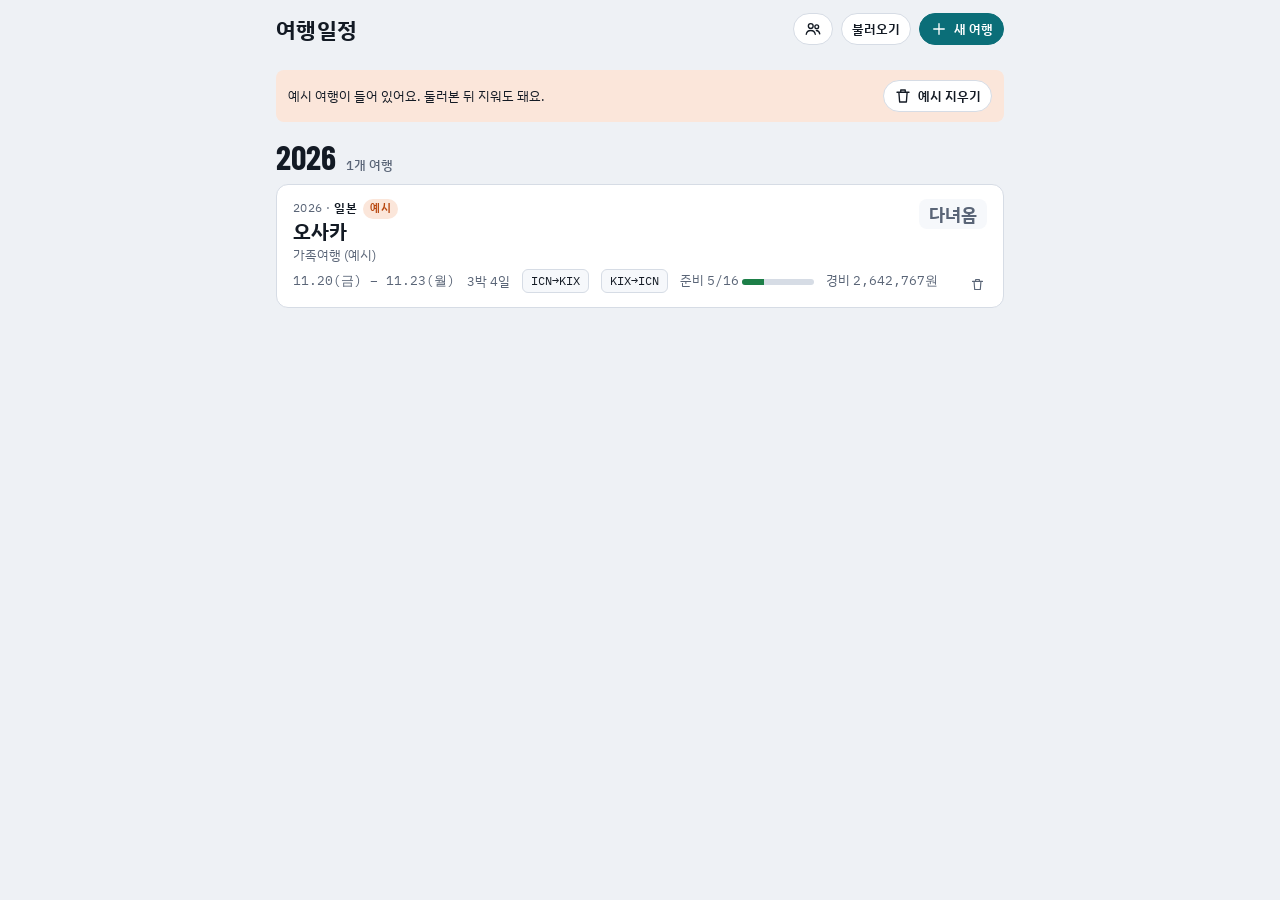
<file: index.html>
<!doctype html>
<html lang="ko">
<head>
<meta charset="utf-8">
<meta name="viewport" content="width=device-width, initial-scale=1, viewport-fit=cover">
<!--APP-HEAD-->
<title>여행일정</title>
<meta name="claude:viewport-fit-sides" content="cover">
<link rel="preconnect" href="https://fonts.googleapis.com">
<link rel="preconnect" href="https://fonts.gstatic.com" crossorigin>
<link rel="stylesheet" href="https://fonts.googleapis.com/css2?family=Barlow+Condensed:wght@500;600;700&family=IBM+Plex+Mono:wght@400;500&family=IBM+Plex+Sans+KR:wght@400;500;600;700&display=swap">
<!--/APP-HEAD-->
<!--REPO-ONLY-->
<meta name="theme-color" content="#0B6E78">
<meta name="apple-mobile-web-app-capable" content="yes">
<meta name="mobile-web-app-capable" content="yes">
<meta name="apple-mobile-web-app-status-bar-style" content="default">
<meta name="apple-mobile-web-app-title" content="여행일정">
<link rel="manifest" href="manifest.webmanifest">
<link rel="apple-touch-icon" href="icons/apple-touch-icon.png">
<link rel="icon" type="image/png" href="icons/icon-192.png">
<link rel="stylesheet" href="css/style.css">
<!--/REPO-ONLY-->
</head>
<body>
<div id="app"></div>
<div id="sheet-root"></div>
<div id="toast" role="status" aria-live="polite" hidden></div>
<div id="print-root" aria-hidden="true"></div>

<!--REPO-ONLY-->
<script src="vendor/html2pdf.bundle.min.js" defer></script>
<script src="js/airports.js" defer></script>
<script src="js/firebase-config.js" defer></script>
<script src="js/cloud.js" defer></script>
<script src="js/app.js" defer></script>
<script>
  if ('serviceWorker' in navigator && location.protocol === 'https:') {
    navigator.serviceWorker.register('sw.js').catch(() => {});
  }
</script>
<!--/REPO-ONLY-->
</body>
</html>
</file>
<file: css/style.css>
/* 레이아웃: 한 줄 기둥(최대 760px) 위에 일차별 타임라인, 공항 정보는 공항 안내판(검정 바탕 + 노란 글씨) 모양 */
:root {
  --bg: #EEF1F5;
  --surface: #FFFFFF;
  --surface-2: #F6F8FB;
  --ink: #131A24;
  --muted: #5A6577;
  --line: #D6DCE5;
  --accent: #0B6E78;
  --accent-ink: #FFFFFF;
  --accent-soft: #DCEFF0;
  --sign-bg: #16191E;
  --sign-fg: #FFC629;
  --sign-text: #F2F3F5;
  --sign-muted: #A6ADB8;
  --ok: #1D7F48;
  --ok-soft: #DDF1E4;
  --warn: #B8460E;
  --warn-soft: #FBE6DA;
  --shadow: 0 1px 2px rgba(19, 26, 36, .06), 0 4px 14px rgba(19, 26, 36, .06);
  --scrim: rgba(12, 16, 22, .45);

  --font-body: "IBM Plex Sans KR", "Apple SD Gothic Neo", "Malgun Gothic", system-ui, sans-serif;
  --font-display: "Barlow Condensed", "IBM Plex Sans KR", "Apple SD Gothic Neo", sans-serif;
  --font-mono: "IBM Plex Mono", ui-monospace, "SF Mono", Menlo, monospace;

  --r: 12px;
  --r-sm: 8px;
}
@media (prefers-color-scheme: dark) {
  :root:not([data-theme="light"]) {
    --bg: #0E131A;
    --surface: #161D27;
    --surface-2: #1C2430;
    --ink: #E8ECF2;
    --muted: #98A3B4;
    --line: #2A3442;
    --accent: #43B9C3;
    --accent-ink: #062A2E;
    --accent-soft: #123A3F;
    --sign-bg: #07090C;
    --sign-fg: #FFC629;
    --sign-text: #EEF0F3;
    --sign-muted: #9AA2AE;
    --ok: #4CC27E;
    --ok-soft: #133524;
    --warn: #F08A53;
    --warn-soft: #3D2216;
    --shadow: 0 1px 2px rgba(0, 0, 0, .3), 0 4px 14px rgba(0, 0, 0, .25);
    --scrim: rgba(0, 0, 0, .6);
    color-scheme: dark;
  }
}
:root[data-theme="dark"] {
  --bg: #0E131A;
  --surface: #161D27;
  --surface-2: #1C2430;
  --ink: #E8ECF2;
  --muted: #98A3B4;
  --line: #2A3442;
  --accent: #43B9C3;
  --accent-ink: #062A2E;
  --accent-soft: #123A3F;
  --sign-bg: #07090C;
  --sign-fg: #FFC629;
  --sign-text: #EEF0F3;
  --sign-muted: #9AA2AE;
  --ok: #4CC27E;
  --ok-soft: #133524;
  --warn: #F08A53;
  --warn-soft: #3D2216;
  --shadow: 0 1px 2px rgba(0, 0, 0, .3), 0 4px 14px rgba(0, 0, 0, .25);
  --scrim: rgba(0, 0, 0, .6);
  color-scheme: dark;
}

* { box-sizing: border-box; }
html { -webkit-text-size-adjust: 100%; }
body {
  margin: 0;
  background: var(--bg);
  color: var(--ink);
  font: 15px/1.55 var(--font-body);
  -webkit-font-smoothing: antialiased;
}
:root { padding-top: env(safe-area-inset-top, 0px); padding-bottom: env(safe-area-inset-bottom, 0px); }
[hidden] { display: none !important; }
button, input, select, textarea { font: inherit; color: inherit; }
a { color: var(--accent); }
:focus-visible { outline: 2px solid var(--accent); outline-offset: 2px; }
.num { font-family: var(--font-mono); font-variant-numeric: tabular-nums; }

.wrap {
  max-width: 760px;
  margin: 0 auto;
  padding-left: max(16px, env(safe-area-inset-left, 0px));
  padding-right: max(16px, env(safe-area-inset-right, 0px));
  padding-block: 0 48px;
}

/* ───── 상단 바 ───── */
body::before {
  content: ""; position: fixed; inset: 0 0 auto; height: env(safe-area-inset-top, 0px); z-index: 10; background: var(--bg);
}
.topbar {
  position: sticky; top: env(safe-area-inset-top, 0px); z-index: 5;
  background: var(--bg);
  display: flex; align-items: center; gap: 8px;
  padding-block: 12px;
}
.topbar .grow { flex: 1; min-width: 0; }
.brand { font-family: var(--font-display); font-weight: 700; font-size: 22px; letter-spacing: .02em; text-transform: uppercase; }
.brand small { font-family: var(--font-body); font-weight: 500; font-size: 13px; color: var(--muted); text-transform: none; letter-spacing: 0; margin-left: 6px; }

.btn {
  display: inline-flex; align-items: center; justify-content: center; gap: 6px;
  min-height: 40px; padding: 0 14px;
  border-radius: 999px; border: 1px solid var(--line);
  background: var(--surface); color: var(--ink);
  font-weight: 600; font-size: 14px; cursor: pointer; text-decoration: none;
  white-space: nowrap;
}
.btn:hover { border-color: var(--accent); }
.btn.primary { background: var(--accent); color: var(--accent-ink); border-color: var(--accent); }
.btn.ghost { background: transparent; border-color: transparent; }
.btn.danger { color: var(--warn); }
.btn.icon { width: 40px; padding: 0; }
.btn svg { width: 18px; height: 18px; flex: none; }
.btn.sm { min-height: 32px; padding: 0 10px; font-size: 13px; }

/* ───── 여행 목록 ───── */
.share-btns { display: flex; flex-wrap: wrap; gap: 6px; }
.year-group { display: grid; gap: 10px; margin-top: 18px; }
.year-head {
  display: flex; align-items: baseline; gap: 10px;
  font-family: var(--font-display); font-size: 34px; font-weight: 700; line-height: 1;
}
.year-head span { font-family: var(--font-body); font-size: 13px; color: var(--muted); font-weight: 500; }
.trip-card {
  display: grid; grid-template-columns: 1fr auto; gap: 4px 12px; align-items: start;
  background: var(--surface); border: 1px solid var(--line); border-radius: var(--r);
  padding: 14px 16px; cursor: pointer; text-align: left; width: 100%;
}
.trip-card:hover { border-color: var(--accent); }
.trip-wrap { position: relative; }
.trip-wrap .trip-card .meta { padding-right: 40px; } /* 오른쪽 아래 삭제 버튼 자리 */
.del-trip { position: absolute; right: 8px; bottom: 8px; min-height: 30px; min-width: 32px; padding: 0 7px; font-size: 12px; color: var(--muted); }
.del-trip svg { width: 15px; height: 15px; }
.del-trip.armed { background: var(--warn); border-color: var(--warn); color: var(--surface); }
.trip-card .crumb { font-size: 12px; color: var(--muted); letter-spacing: .04em; }
.trip-card .crumb b { color: var(--ink); font-weight: 600; }
.trip-card h3 { margin: 0; font-size: 20px; line-height: 1.3; text-wrap: balance; }
.trip-card .sub { color: var(--muted); font-size: 13px; }
.trip-card .meta { grid-column: 1 / -1; display: flex; flex-wrap: wrap; gap: 6px 12px; align-items: center; font-size: 13px; color: var(--muted); }
.route-chip { font-family: var(--font-mono); font-size: 12px; padding: 2px 8px; border-radius: 6px; background: var(--surface-2); border: 1px solid var(--line); color: var(--ink); }
.mini-bar { width: 72px; height: 6px; border-radius: 3px; background: var(--line); overflow: hidden; display: inline-block; vertical-align: middle; }
.mini-bar i { display: block; height: 100%; background: var(--ok); }

.dchip {
  font-family: var(--font-display); font-weight: 700; font-size: 18px; line-height: 1;
  padding: 6px 10px; border-radius: 8px; background: var(--accent-soft); color: var(--accent); white-space: nowrap;
}
.dchip.now { background: var(--ok-soft); color: var(--ok); }
.dchip.past { background: var(--surface-2); color: var(--muted); }

.example-badge {
  display: inline-block; font-size: 11px; font-weight: 600; letter-spacing: .04em;
  padding: 1px 7px; border-radius: 999px; background: var(--warn-soft); color: var(--warn); vertical-align: middle; margin-left: 6px;
}

.recv-badge {
  display: inline-block; font-size: 11px; font-weight: 600; letter-spacing: .04em;
  padding: 1px 7px; border-radius: 999px; background: var(--accent-soft); color: var(--accent); vertical-align: middle; margin-left: 6px;
}
.shared-banner {
  display: grid; gap: 4px; justify-items: start; margin-bottom: 12px; padding: 10px 12px;
  border-radius: var(--r-sm); border: 1px solid var(--accent); background: var(--accent-soft); font-size: 13px;
}
.shared-banner > b { color: var(--accent); }
.sep { border: 0; border-top: 1px solid var(--line); width: 100%; margin: 4px 0; }

.example-note { display: flex; align-items: center; flex-wrap: wrap; gap: 8px 12px; margin-top: 12px; padding: 10px 12px; border-radius: var(--r-sm); background: var(--warn-soft); font-size: 13px; }
.example-note span { flex: 1; min-width: 0; }
.backup-note { display: grid; gap: 8px; margin-top: 12px; padding: 10px 12px; border-radius: var(--r-sm); background: var(--accent-soft); font-size: 13px; }
.backup-note .bk-btns { display: flex; flex-wrap: wrap; gap: 6px; }
.btn.danger.armed, .btn.armed { background: var(--warn); border-color: var(--warn); color: var(--surface); }
.empty {
  border: 1px dashed var(--line); border-radius: var(--r); padding: 20px; text-align: center; color: var(--muted); background: var(--surface);
}

/* ───── 여행 헤더 ───── */
.trip-head { display: grid; grid-template-columns: 1fr auto; gap: 4px 12px; padding-block: 4px 12px; }
.trip-head .crumb { font-size: 13px; color: var(--muted); letter-spacing: .04em; }
.trip-head h1 { margin: 0; font-size: 28px; line-height: 1.2; text-wrap: balance; }
.trip-head .dates { color: var(--muted); font-size: 14px; }
.trip-head .dchip { align-self: start; font-size: 22px; }

.tabs {
  position: sticky; top: calc(env(safe-area-inset-top, 0px) + 64px); z-index: 4;
  display: flex; gap: 4px; padding: 4px; margin-bottom: 14px;
  background: var(--surface); border: 1px solid var(--line); border-radius: 999px;
  overflow-x: auto; scrollbar-width: none; /* 숫자가 길어져도 화면 밖으로 밀리지 않게 */
}
.tabs::-webkit-scrollbar { display: none; }
.tabs button {
  flex: 1 0 auto; padding: 0 8px; min-height: 38px; border: 0; background: transparent; border-radius: 999px; font-weight: 600; font-size: 14px; color: var(--muted); cursor: pointer; white-space: nowrap;
}
.tabs button[aria-selected="true"] { background: var(--accent); color: var(--accent-ink); }
.tabs .count { font-family: var(--font-mono); font-size: 12px; font-weight: 500; margin-left: 2px; }

/* ───── 일차 섹션 & 타임라인 ───── */
.day { margin-top: 18px; scroll-margin-top: 130px; }
.day-head { display: flex; align-items: flex-end; gap: 10px; padding-bottom: 8px; border-bottom: 2px solid var(--ink); }
.tl-item { scroll-margin-top: calc(env(safe-area-inset-top, 0px) + 225px); } /* 위에 붙은 메뉴·일차 제목에 가리지 않게 */
/* 스크롤해도 지금 보고 있는 일차 제목이 탭 메뉴 바로 아래에 붙어 있어요 (탭 메뉴 높이 48px) */
.day-head { padding-top: 6px; }
/* 일차 제목과 날씨 줄이 함께 위에 붙어 있어요 */
.day-top { position: sticky; top: calc(env(safe-area-inset-top, 0px) + 64px + 48px); z-index: 3; background: var(--bg); padding-bottom: 6px; border-bottom: 2px solid var(--ink); }
.day-top .day-head { border-bottom: 0; padding-bottom: 6px; } /* 굵은 줄은 날씨 아래로 */
.day-top .day-wx { border-top: 1px solid var(--line); } /* 제목과 날씨 사이 흐린 줄 */
.day-head .no { font-family: var(--font-display); font-weight: 700; font-size: 40px; line-height: .9; }
.day-head .no small { font-size: 16px; font-weight: 600; margin-left: 2px; }
.day-head .info { flex: 1; min-width: 0; }
.day-head .date { font-size: 13px; color: var(--muted); }
.day-wx { font-size: 13px; color: var(--muted); padding: 6px 0 0 2px; }
.day-wx:has(.wx:empty) { display: none; }
.day-wx .wx { display: flex; flex-wrap: nowrap; align-items: baseline; gap: 10px; white-space: nowrap; overflow: hidden; }
.wx-sum, .wx-p { white-space: nowrap; flex: none; }
.wx.no-pp .wx-pp, .wx.no-lb .wx-lb { display: none; }
.wx.tight { gap: 6px; font-size: 12px; letter-spacing: -.02em; }
.wx-at { font-weight: 600; color: var(--ink); display: inline-block; max-width: 8em; overflow: hidden; text-overflow: ellipsis; vertical-align: bottom; }
.wx.tight .wx-at { max-width: 5.5em; }
.wx-p b { font-weight: 600; color: var(--ink); font-size: 12px; }
.wx-p small { color: var(--accent); font-size: 11px; }
.day-head .title { font-weight: 700; font-size: 16px; line-height: 1.3; cursor: pointer; overflow-wrap: anywhere; }
.day-head .title.placeholder { color: var(--muted); font-weight: 500; }
.today-tag { font-size: 11px; font-weight: 700; color: var(--ok); margin-left: 6px; }

.timeline { list-style: none; margin: 0; padding: 6px 0 0; }
.tl-item { display: grid; grid-template-columns: 54px 22px 1fr; gap: 0 6px; }
.tl-time { padding-top: 12px; text-align: right; font-family: var(--font-mono); font-variant-numeric: tabular-nums; font-size: 13px; font-weight: 500; }
.tl-time small { display: block; color: var(--muted); font-size: 11px; font-weight: 400; }
/* 순서 옮기기 선택 동그라미: 작고 흐리게 (누르는 범위는 ::before로 넉넉하게) */
.sel-box { display: block; margin: 8px 0 0 auto; width: 16px; height: 16px; padding: 0; border-radius: 50%; border: 1.5px solid var(--line); background: transparent; cursor: pointer; position: relative; opacity: .8; }
.sel-box::before { content: ""; position: absolute; inset: -12px; }
.sel-box.on { background: var(--accent); border-color: var(--accent); opacity: 1; }
.sel-box.on::after { content: ""; position: absolute; left: 4px; top: 1px; width: 4px; height: 8px; border: solid var(--accent-ink); border-width: 0 2px 2px 0; transform: rotate(45deg); }
.tl-item.selected .tl-card { border-color: var(--accent); box-shadow: 0 0 0 3px var(--accent-soft); }
.move-bar {
  position: fixed; left: 0; right: 0; bottom: 0; z-index: 15; background: var(--surface); border-top: 1px solid var(--line); box-shadow: 0 -4px 16px rgba(0, 0, 0, .12);
  padding: 10px max(16px, env(safe-area-inset-right, 0px)) calc(10px + env(safe-area-inset-bottom, 0px)) max(16px, env(safe-area-inset-left, 0px));
}
.mb-inner { max-width: 760px; margin: 0 auto; display: grid; grid-template-columns: 1fr auto auto auto; gap: 8px; align-items: center; }
.mb-info { min-width: 0; display: grid; }
.mb-info b { font-size: 14px; overflow: hidden; text-overflow: ellipsis; white-space: nowrap; }
.mb-info span { font-size: 11px; color: var(--muted); }
.move-bar .btn:disabled { opacity: .35; cursor: default; }
body.has-move-bar .wrap { padding-bottom: 110px; }
body.has-move-bar #toast { bottom: calc(90px + env(safe-area-inset-bottom, 0px)); }
@media (max-width: 480px) {
  .mb-inner { grid-template-columns: 1fr 1fr auto; }
  .mb-info { grid-column: 1 / -1; }
}
.tl-rail { position: relative; }
.tl-rail::before { content: ""; position: absolute; left: 50%; top: 0; bottom: 0; width: 2px; margin-left: -1px; background: var(--line); }
.tl-item:first-child .tl-rail::before { top: 16px; }
.tl-item:last-child .tl-rail::before { bottom: calc(100% - 20px); }
.tl-dot {
  position: absolute; left: 50%; top: 14px; width: 12px; height: 12px; margin-left: -6px; border-radius: 50%;
  background: var(--surface); border: 2px solid var(--accent);
}
.tl-item.flight .tl-dot { background: var(--sign-fg); border-color: var(--sign-bg); }
.tl-card {
  min-width: 0; margin: 4px 0; padding: 9px 12px; border-radius: var(--r-sm);
  background: var(--surface); border: 1px solid var(--line); cursor: pointer;
}
.tl-card:hover { border-color: var(--accent); }
.tl-type { display: flex; align-items: center; gap: 5px; font-size: 12px; color: var(--muted); font-weight: 600; letter-spacing: .02em; }
.tl-type svg { width: 14px; height: 14px; }
.tl-title { font-weight: 600; font-size: 15px; line-height: 1.35; overflow-wrap: anywhere; }
.tl-place { font-size: 13px; overflow-wrap: anywhere; }
.tl-place a { text-decoration: none; }
.map-tag { margin-left: 6px; font-size: 11px; color: var(--muted); border: 1px solid var(--line); border-radius: 4px; padding: 0 4px; white-space: nowrap; }
.tl-memo { font-size: 13px; color: var(--muted); white-space: pre-wrap; overflow-wrap: anywhere; }
.tl-cost { font-family: var(--font-mono); font-size: 12px; color: var(--muted); }

/* 타임라인 속 항공편 = 탑승권 띠 */
.tl-card.flight { background: var(--sign-bg); border-color: var(--sign-bg); color: var(--sign-text); }
.tl-card.flight .tl-type { color: var(--sign-fg); }
.fl-route { display: flex; align-items: center; gap: 8px; font-family: var(--font-display); font-weight: 700; font-size: 26px; line-height: 1.05; color: var(--sign-fg); }
.fl-route .arr { font-size: 18px; color: var(--sign-muted); }
.fl-route .t { font-family: var(--font-mono); font-size: 13px; font-weight: 500; color: var(--sign-text); }
.fl-sub { font-size: 12px; color: var(--sign-muted); overflow-wrap: anywhere; }

.add-row { display: flex; gap: 8px; padding: 8px 0 0 82px; }

/* ───── 항공편 탭 ───── */
.flight-card { background: var(--surface); border: 1px solid var(--line); border-radius: var(--r); overflow: hidden; margin-bottom: 18px; box-shadow: var(--shadow); }
.pass { background: var(--sign-bg); color: var(--sign-text); padding: 14px 16px 12px; }
.pass-top { display: flex; align-items: center; gap: 8px; flex-wrap: wrap; font-size: 13px; color: var(--sign-muted); }
.pass-top b { color: var(--sign-fg); font-family: var(--font-mono); font-size: 15px; font-weight: 500; letter-spacing: .04em; }
.pass-top .grow { flex: 1; }
.pass-route { display: grid; grid-template-columns: 1fr auto 1fr; align-items: end; gap: 8px; margin-top: 8px; }
.pass-route .end { min-width: 0; }
.pass-route .end.right { text-align: right; }
.pass-route .code { font-family: var(--font-display); font-weight: 700; font-size: 48px; line-height: .9; color: var(--sign-fg); letter-spacing: .02em; }
.pass-route .nm { font-size: 12px; color: var(--sign-muted); overflow-wrap: anywhere; }
.pass-route .tm { font-family: var(--font-mono); font-size: 17px; font-weight: 500; }
.pass-route .mid { text-align: center; color: var(--sign-muted); font-size: 12px; padding-bottom: 6px; }
.pass-route .mid svg { width: 26px; height: 26px; color: var(--sign-fg); display: block; margin: 0 auto 2px; }
/* 공항 동선 순서: 터미널 → 발권 카운터 → 게이트 / 좌석 · 예약번호 */
.pass-fields { display: grid; grid-template-columns: repeat(6, minmax(0, 1fr)); gap: 0; border-top: 1px dashed var(--line); background: var(--surface); margin: 0; }
.pass-fields div { grid-column: span 2; padding: 8px 12px; border-right: 1px solid var(--line); min-width: 0; }
.pass-fields div:nth-child(3) { border-right: 0; }
.pass-fields dt { font-size: 11px; color: var(--muted); letter-spacing: .06em; }
.pass-fields dd { margin: 0; font-family: var(--font-mono); font-size: 15px; font-weight: 500; overflow-wrap: anywhere; }
.est { font-family: var(--font-body); font-size: 10px; font-weight: 600; color: var(--warn); margin-left: 3px; letter-spacing: 0; }

.airport-pair { display: grid; grid-template-columns: 1fr 1fr; gap: 1px; background: var(--line); }
.ap { background: var(--surface); padding: 12px 14px 14px; min-width: 0; display: grid; gap: 10px; align-content: start; }
.ap-sign { background: var(--sign-bg); color: var(--sign-text); border-radius: var(--r-sm); padding: 10px 12px; display: grid; gap: 2px; }
.ap-sign .lbl { font-size: 11px; letter-spacing: .08em; color: var(--sign-fg); font-weight: 600; }
.ap-sign .nm { font-size: 16px; font-weight: 700; line-height: 1.3; overflow-wrap: anywhere; }
.ap-sign .en { font-size: 12px; color: var(--sign-muted); overflow-wrap: anywhere; }
.ap-sign .tzl { font-size: 12px; color: var(--sign-muted); }
.ap h4 { margin: 0 0 4px; font-size: 12px; letter-spacing: .06em; color: var(--muted); font-weight: 700; }
.ap ul { margin: 0; padding-left: 18px; font-size: 13px; display: grid; gap: 4px; }
.gate-box { border: 1px solid var(--line); border-radius: var(--r-sm); padding: 8px 10px; font-size: 13px; background: var(--surface-2); }
.gate-box .gl { display: block; font-size: 11px; font-weight: 700; letter-spacing: .06em; color: var(--muted); margin-bottom: 2px; }
.gate-box .g { font-family: var(--font-display); font-size: 26px; font-weight: 700; line-height: 1; margin-right: 6px; }
.gate-box.warn { border-color: var(--warn); background: var(--warn-soft); }
.park { display: grid; gap: 6px; }
.park-item { display: grid; grid-template-columns: 26px 1fr; gap: 8px; align-items: start; font-size: 13px; }
.park-item .p { width: 26px; height: 26px; border-radius: 5px; background: #1F5FBF; color: #FFFFFF; font-weight: 700; font-family: var(--font-display); font-size: 18px; display: grid; place-items: center; line-height: 1; }
.park-item b { display: block; font-size: 14px; }
.ptag { display: inline-block; margin: 2px 0 2px; font-size: 11px; font-weight: 700; padding: 0 6px; border-radius: 4px; background: var(--warn-soft); color: var(--warn); }
.nav-btns { display: flex; flex-wrap: wrap; align-items: center; gap: 6px; margin-top: 6px; }
.nav-btns .btn { min-height: 32px; padding: 0 10px; font-size: 13px; }
.park-other { margin-top: 8px; }
.park-other summary { cursor: pointer; font-size: 13px; color: var(--accent); font-weight: 600; padding: 4px 0; }
.park-other .park { padding-top: 6px; }
.near-tip { font-size: 13px; padding: 6px 10px; border-radius: var(--r-sm); background: var(--accent-soft); margin-bottom: 8px; }
.near-tip span { color: var(--muted); font-size: 11px; }
.res-box { margin-top: 8px; font-size: 12px; padding: 8px 10px; border: 1px dashed var(--line); border-radius: var(--r-sm); color: var(--muted); }
.res-box b { color: var(--ink); margin-right: 4px; }
.park-item .lk { display: flex; gap: 10px; flex-wrap: wrap; font-size: 12px; }
.links { display: flex; flex-wrap: wrap; gap: 6px; }
.links a { font-size: 12px; padding: 4px 10px; border-radius: 999px; border: 1px solid var(--line); text-decoration: none; color: var(--ink); background: var(--surface); }
.links a:hover { border-color: var(--accent); color: var(--accent); }
.live { display: grid; gap: 8px; padding: 12px 14px; background: var(--accent-soft); border-top: 1px solid var(--line); }
.live-head { display: flex; flex-wrap: wrap; align-items: baseline; gap: 4px 8px; }
.live-head b { color: var(--accent); font-size: 14px; }
.live-head span { font-size: 12px; color: var(--muted); }
.live-links { display: flex; flex-wrap: wrap; gap: 6px; }
.live-links .btn { background: var(--surface); }
.flight-actions { display: flex; gap: 8px; justify-content: flex-end; padding: 8px 12px; border-top: 1px solid var(--line); }
.note-small { font-size: 12px; color: var(--muted); }
.ap-more summary { cursor: pointer; font-size: 13px; font-weight: 700; color: var(--accent); padding: 4px 0; }
.ap-more-body { display: grid; gap: 10px; padding-top: 6px; }

/* ───── 숙박 ───── */
.tl-card.stay-card { border-style: dashed; }
.tl-item.stay .tl-dot { background: var(--accent); }
.stay-box { background: var(--surface); border: 1px solid var(--line); border-radius: var(--r); overflow: hidden; margin-bottom: 18px; box-shadow: var(--shadow); }
.stay-top { display: flex; gap: 10px; align-items: flex-start; padding: 14px 16px 10px; }
.stay-name { flex: 1; min-width: 0; }
.stay-name .lbl { display: flex; align-items: center; gap: 4px; font-size: 12px; font-weight: 700; color: var(--accent); letter-spacing: .04em; }
.stay-name .lbl svg { width: 15px; height: 15px; }
.stay-name h3 { margin: 2px 0 0; font-size: 19px; line-height: 1.3; overflow-wrap: anywhere; }
.stay-name .addr { font-size: 13px; color: var(--muted); overflow-wrap: anywhere; }
.nights { font-family: var(--font-display); font-weight: 700; font-size: 22px; line-height: 1; padding: 6px 10px; border-radius: 8px; background: var(--accent-soft); color: var(--accent); white-space: nowrap; }
.stay-dates { display: grid; grid-template-columns: 1fr 1fr; margin: 0; border-top: 1px dashed var(--line); }
.stay-dates div { padding: 8px 16px; min-width: 0; }
.stay-dates div + div { border-left: 1px solid var(--line); }
.stay-dates dt, .stay-info dt { font-size: 11px; color: var(--muted); letter-spacing: .06em; }
.stay-dates dd { margin: 0; font-size: 15px; font-weight: 500; }
.map-wrap { border-top: 1px solid var(--line); background: var(--surface-2); }
.map-wrap iframe { display: block; width: 100%; max-width: 100%; height: 200px; border: 0; }
.map-ph { padding: 18px 16px; font-size: 13px; color: var(--muted); text-align: center; }
.stay-nav { padding: 8px 16px 10px; margin-top: 0; }
.stay-info { display: grid; grid-template-columns: 1fr 1fr; gap: 6px 16px; margin: 0; padding: 10px 16px; border-top: 1px solid var(--line); }
.stay-info .wide { grid-column: 1 / -1; }
.stay-info dd { margin: 0; font-size: 14px; overflow-wrap: anywhere; }

.h2-cost { margin-left: 8px; font-family: var(--font-display); font-size: 20px; font-weight: 700; color: var(--accent); }
.won-input { position: relative; }
.won-input input[type=text] { padding-right: 36px; text-align: right; font-family: var(--font-mono); }
.won-input span { position: absolute; right: 12px; top: 50%; transform: translateY(-50%); color: var(--muted); font-size: 15px; pointer-events: none; }
.cost-line { display: flex; flex-wrap: wrap; align-items: baseline; gap: 4px 8px; padding: 10px 16px; border-top: 1px solid var(--line); }
.cost-line span { font-size: 12px; font-weight: 700; color: var(--muted); letter-spacing: .06em; }
.cost-line b { font-size: 16px; font-weight: 500; }
.cost-line small { font-size: 12px; color: var(--muted); }
.cost-line small.miss { color: var(--warn); }

.fl-lookup { display: grid; gap: 8px; margin-top: -4px; }
.fl-lookup:empty { display: none; }
.memo-hit { font-size: 13px; padding: 8px 10px; border-radius: var(--r-sm); background: var(--accent-soft); display: flex; flex-wrap: wrap; align-items: center; gap: 4px 8px; }
.memo-hit b { font-family: var(--font-mono); font-weight: 500; }
.memo-hit span { color: var(--muted); }
.look-links { display: flex; flex-wrap: wrap; align-items: center; gap: 6px; font-size: 12px; color: var(--muted); }

.fl-memo { padding: 10px 16px; font-size: 13px; color: var(--muted); border-top: 1px solid var(--line); white-space: pre-wrap; overflow-wrap: anywhere; }
.fl-more { border-top: 1px solid var(--line); }
.fl-more > summary { cursor: pointer; padding: 10px 16px; font-size: 13px; font-weight: 600; color: var(--accent); }
.ap-sugg { display: flex; flex-wrap: wrap; gap: 6px; }
.ap-sugg:empty { display: none; }
.ap-pick { min-height: 32px; font-size: 13px; }
.ap-pick small { color: var(--muted); font-weight: 400; margin-left: 2px; }
.ap-ok { font-size: 12px; color: var(--ok); font-weight: 600; }
.ap-none { font-size: 12px; color: var(--muted); }


/* ───── 가족 함께 쓰기 ───── */
.fam-btn { position: relative; }
.fam-btn.on::after, .fam-btn.err::after { content: ""; position: absolute; top: 4px; right: 4px; width: 8px; height: 8px; border-radius: 50%; background: var(--ok); border: 2px solid var(--surface); }
.fam-btn.err::after { background: var(--warn); }
.sync-line { display: inline-flex; align-items: center; gap: 5px; margin-top: 4px; font-size: 12px; color: var(--muted); cursor: pointer; }
.sync-line svg { width: 15px; height: 15px; }
.sync-line.ok { color: var(--ok); }
.sync-line.warn { color: var(--warn); }
.fam-body { display: grid; gap: 12px; }
.fam-lead { margin: 0; font-size: 14px; }
.fam-note { padding: 10px 12px; border-radius: var(--r-sm); background: var(--accent-soft); font-size: 13px; }
.fam-err { padding: 10px 12px; border-radius: var(--r-sm); background: var(--warn-soft); color: var(--warn); font-size: 13px; font-weight: 600; }
.fam-me { font-size: 13px; color: var(--muted); overflow-wrap: anywhere; }
.fam-me b { color: var(--ink); font-weight: 500; }
.fam-box { display: grid; gap: 8px; padding: 12px; border: 1px solid var(--line); border-radius: var(--r-sm); background: var(--surface); }
.fam-row { display: flex; gap: 8px; align-items: center; flex-wrap: wrap; }
.fam-row input { flex: 1; min-width: 0; }
.fam-title { display: flex; align-items: center; gap: 8px; font-size: 16px; }
.fam-title svg { width: 20px; height: 20px; color: var(--accent); }
.fam-title span { font-size: 12px; color: var(--muted); }
.fam-list { list-style: none; margin: 0; padding: 0; border: 1px solid var(--line); border-radius: var(--r-sm); background: var(--surface); }
.fam-list li { display: flex; align-items: center; gap: 6px; padding: 8px 10px; border-top: 1px solid var(--line); font-size: 14px; min-height: 44px; }
.fam-list li:first-child { border-top: 0; }
.fam-list li span { flex: 1; min-width: 0; overflow-wrap: anywhere; }
.fam-list em { font-style: normal; font-size: 11px; font-weight: 700; padding: 1px 6px; border-radius: 4px; background: var(--accent-soft); color: var(--accent); }
.fam-list em.ro { background: var(--surface-2); color: var(--muted); }
.perm-btn { min-height: 30px; padding: 0 10px; font-size: 12px; white-space: nowrap; }
.perm-btn.on { background: var(--accent-soft); border-color: var(--accent); color: var(--accent); font-weight: 700; }
.fam-share { display: grid; gap: 10px; padding: 12px; border: 1px solid var(--accent); border-radius: var(--r-sm); background: var(--accent-soft); }
.fam-on { display: flex; align-items: center; gap: 6px; color: var(--accent); }
.fam-on svg { width: 18px; height: 18px; }

/* ───── 경비 ───── */
.day-move { display: flex; gap: 2px; align-self: center; }
.day-move .btn { width: 32px; min-height: 32px; border-color: var(--line); background: var(--surface); }
.day-move .btn:disabled { opacity: .3; cursor: default; }
.day-spent { text-align: right; display: grid; font-size: 11px; color: var(--muted); line-height: 1.2; }
.day-spent b { font-size: 14px; color: var(--ink); font-weight: 500; }
.tl-card { position: relative; }
.resv { margin-left: 6px; font-size: 11px; font-weight: 700; padding: 1px 6px; border-radius: 4px; letter-spacing: 0; }
.resv.done { background: var(--ok-soft, #E3F3EA); color: var(--ok, #1F7A4D); }
.resv.todo { background: var(--warn-soft); color: var(--warn); }
.resv.paid { background: var(--accent-soft); color: var(--accent); }
.resv.unpaid { background: var(--warn-soft); color: var(--warn); }
.tp3 { display: grid; grid-template-columns: minmax(0, 1fr) minmax(0, 1.3fr); gap: 4px; }
/* 시작·끝을 한 줄에 넣으려고 칸을 작게: 화살표를 빼고 글자를 가운데로 (글자 크기는 16px 그대로라 아이폰에서 확대되지 않아요) */
.time-row { gap: 8px; }
.tp3 .tp-txt { text-align: center; padding: 0 4px; font-family: var(--font-mono); }
.tp3 select { -webkit-appearance: none; appearance: none; background-image: none; padding: 0 2px; text-align: center; text-align-last: center; }
.tp3 select:disabled { opacity: .5; }
.date-row { align-items: end; }
.tp-mode { justify-self: end; align-self: center; margin-top: 18px; font-size: 13px; color: var(--muted); }
.tp-mode { gap: 5px; }
.check-inline.tp-mode input { width: 15px; height: 15px; }
.sub-pick { display: grid; gap: 4px; margin-top: 6px; padding-left: 10px; border-left: 2px solid var(--line); }
.sub-pick .sub-l { font-size: 12px; color: var(--muted); font-weight: 600; }
.tl-spent { font-size: 13px; font-weight: 500; color: var(--accent); margin-top: 2px; }
.tl-spent small { color: var(--muted); font-weight: 400; }
.card-acts { position: absolute; top: 4px; right: 4px; display: flex; gap: 2px; }
.del-item { min-height: 28px; min-width: 30px; padding: 0 7px; font-size: 12px; color: var(--muted); }
.del-item svg { width: 14px; height: 14px; }
.del-item.armed { background: var(--warn); border-color: var(--warn); color: var(--surface); }
.money-hero { background: var(--surface); border: 1px solid var(--line); border-radius: var(--r); padding: 14px 16px; display: grid; gap: 4px; margin-bottom: 14px; }
.money-hero .lbl { font-size: 12px; color: var(--muted); letter-spacing: .06em; font-weight: 600; }
.money-hero .big { font-family: var(--font-display); font-weight: 700; font-size: 44px; line-height: 1; letter-spacing: .01em; }
.money-hero .big small { font-family: var(--font-body); font-size: 18px; font-weight: 600; margin-left: 4px; }
.money-hero .sub { font-size: 13px; color: var(--muted); }
.warn-line { font-size: 12px; color: var(--warn); font-weight: 600; }
.cur-split { display: flex; flex-wrap: wrap; gap: 4px 14px; font-size: 13px; color: var(--muted); padding-top: 6px; border-top: 1px dashed var(--line); margin-top: 4px; }
.cur-split b { color: var(--ink); font-weight: 500; }
.rates { margin-bottom: 14px; }
.rate-list { list-style: none; margin: 0 0 8px; padding: 0; background: var(--surface); border: 1px solid var(--line); border-radius: var(--r); }
.rate-list li { display: grid; grid-template-columns: 44px 1fr auto auto; gap: 8px; align-items: center; padding: 6px 6px 6px 12px; border-top: 1px solid var(--line); min-height: 46px; }
.rate-list li:first-child { border-top: 0; }
.rate-list .rc { font-family: var(--font-mono); font-size: 12px; color: var(--muted); }
.rate-list .rv { font-size: 15px; font-weight: 500; min-width: 0; }
.rate-list .rd { font-size: 11px; color: var(--muted); white-space: nowrap; }
.miss { color: var(--warn); font-weight: 600; }
.h2s { margin: 0 0 8px; font-size: 17px; }
.cat-bars { margin-bottom: 14px; display: grid; gap: 6px; }
.cb-row { display: grid; grid-template-columns: 64px 1fr auto; gap: 10px; align-items: center; font-size: 13px; }
.cb-track { height: 10px; background: var(--surface-2); border-radius: 5px; overflow: hidden; border: 1px solid var(--line); }
.cb-track i { display: block; height: 100%; background: var(--accent); border-radius: 0 4px 4px 0; }
.cb-v { text-align: right; white-space: nowrap; }
.cb-v small { color: var(--muted); margin-left: 2px; }
.exp-group { margin-bottom: 12px; }
.exp-group h3 { display: flex; justify-content: space-between; margin: 0 0 6px; font-size: 13px; color: var(--muted); letter-spacing: .04em; }
.exp-group h3 .num { color: var(--ink); font-weight: 500; }
.exp-list { list-style: none; margin: 0; padding: 0; background: var(--surface); border: 1px solid var(--line); border-radius: var(--r); }
.exp-row { display: grid; grid-template-columns: 1fr auto; gap: 10px; align-items: center; padding: 9px 12px; border-top: 1px solid var(--line); cursor: pointer; }
.exp-row:first-child { border-top: 0; }
.ex-main { min-width: 0; }
.ex-title { font-weight: 600; overflow-wrap: anywhere; }
.ex-sub { font-size: 12px; color: var(--muted); overflow-wrap: anywhere; }
.ex-amt { text-align: right; white-space: nowrap; }
.ex-amt > .num { font-weight: 500; }
.ex-krw { font-size: 12px; color: var(--muted); }
.krw-preview { font-size: 14px; min-height: 1.4em; margin-top: -4px; }
.krw-preview b { color: var(--accent); font-family: var(--font-mono); font-weight: 500; }
.krw-preview span { color: var(--muted); font-size: 12px; }

/* ───── 체크리스트 ───── */
.progress-card { background: var(--surface); border: 1px solid var(--line); border-radius: var(--r); padding: 14px 16px; display: grid; gap: 8px; margin-bottom: 14px; }
.progress-card .row { display: flex; align-items: baseline; gap: 10px; }
.progress-card .big { font-family: var(--font-display); font-weight: 700; font-size: 34px; line-height: 1; }
.progress-card .big small { font-size: 18px; color: var(--muted); }
.bar { height: 10px; border-radius: 5px; background: var(--line); overflow: hidden; }
.bar i { display: block; height: 100%; background: var(--ok); transition: width .25s; }
.cat { margin-top: 14px; }
.cat h3 { margin: 0 0 6px; font-size: 13px; color: var(--muted); letter-spacing: .06em; display: flex; gap: 8px; }
.cat h3 .num { font-weight: 400; }
.check-list { list-style: none; margin: 0; padding: 0; background: var(--surface); border: 1px solid var(--line); border-radius: var(--r); }
.check-item { display: grid; grid-template-columns: 44px 1fr auto; align-items: center; border-top: 1px solid var(--line); min-height: 50px; }
.check-item:first-child { border-top: 0; }
.check-item label.box { display: grid; place-items: center; height: 100%; cursor: pointer; }
.check-item input[type=checkbox] { appearance: none; -webkit-appearance: none; width: 24px; height: 24px; border-radius: 7px; border: 2px solid var(--muted); background: var(--surface); display: grid; place-items: center; cursor: pointer; margin: 0; }
.check-item input[type=checkbox]:checked { background: var(--ok); border-color: var(--ok); }
.check-item input[type=checkbox]:checked::after { content: ""; width: 7px; height: 12px; border: solid var(--surface); border-width: 0 3px 3px 0; transform: translateY(-1px) rotate(45deg); }
.check-item .txt { padding: 8px 4px; min-width: 0; cursor: pointer; overflow-wrap: anywhere; }
.check-item.done .txt .t { text-decoration: line-through; color: var(--muted); }
.check-item .due { font-size: 11px; font-family: var(--font-mono); color: var(--muted); }
.check-item .due.over { color: var(--warn); font-weight: 600; }
.check-item .memo { font-size: 12px; color: var(--muted); }
.check-acts { display: flex; align-items: center; gap: 2px; margin-right: 6px; }
.check-cost { font-size: 13px; font-weight: 500; color: var(--accent); }
.check-cost small { color: var(--muted); font-weight: 400; }
.src-tag { display: inline-block; margin-right: 6px; padding: 0 6px; border-radius: 4px; font-size: 11px; font-weight: 700; background: var(--accent-soft); color: var(--accent); cursor: pointer; }
.add-check { display: grid; grid-template-columns: 1fr 110px 140px auto; gap: 6px; margin-top: 14px; }
.add-check input, .add-check select { min-width: 0; }

/* ───── 폼 / 시트 ───── */
.field { display: grid; gap: 4px; min-width: 0; }
.field > span { font-size: 12px; font-weight: 600; color: var(--muted); letter-spacing: .02em; }
.field .hint { font-size: 12px; color: var(--muted); font-weight: 400; }
input[type=text], input[type=email], input[type=date], input[type=time], input[type=number], select, textarea {
  width: 100%; min-height: 42px; padding: 8px 10px; border-radius: var(--r-sm);
  border: 1px solid var(--line); background: var(--surface); font-size: 16px;
}
textarea { min-height: 72px; resize: vertical; }
input:focus, select:focus, textarea:focus { outline: 2px solid var(--accent); outline-offset: -1px; border-color: var(--accent); }
.grid2 { display: grid; grid-template-columns: 1fr 1fr; gap: 10px; }
.grid3 { display: grid; grid-template-columns: repeat(3, minmax(0, 1fr)); gap: 10px; }
.form { display: grid; gap: 12px; }
.check-inline { display: flex; align-items: center; gap: 8px; font-size: 14px; }
.check-inline input { width: 20px; height: 20px; accent-color: var(--accent); }
.ap-preview { font-size: 12px; color: var(--muted); min-height: 1.2em; }
.ap-preview b { color: var(--ink); }
.type-pick { display: flex; flex-wrap: wrap; gap: 6px; }
.type-pick label { display: inline-flex; align-items: center; gap: 4px; padding: 6px 10px; border: 1px solid var(--line); border-radius: 999px; font-size: 13px; cursor: pointer; }
.type-pick input { position: absolute; opacity: 0; pointer-events: none; }
.type-pick input:checked + span { color: var(--accent); font-weight: 700; }
.type-pick label:has(input:checked) { border-color: var(--accent); background: var(--accent-soft); }
.type-pick svg { width: 15px; height: 15px; }

body.sheet-open { position: fixed; left: 0; right: 0; overflow: hidden; } /* 창이 열린 동안 뒤 화면 고정 (top은 JS가 정해요) */
.sheet-scrim { position: fixed; inset: 0; background: var(--scrim); z-index: 20; display: flex; align-items: flex-end; justify-content: center; }
.sheet {
  width: 100%; max-width: 620px; max-height: 92vh; overflow: auto; overscroll-behavior: contain;
  background: var(--bg); border-radius: 18px 18px 0 0; box-shadow: var(--shadow);
  padding: 14px max(16px, env(safe-area-inset-right, 0px)) calc(16px + env(safe-area-inset-bottom, 0px)) max(16px, env(safe-area-inset-left, 0px));
}
@media (min-width: 700px) { .sheet-scrim { align-items: center; } .sheet { border-radius: 18px; } }
.sheet-head { display: flex; align-items: center; gap: 8px; margin-bottom: 12px; }
.sheet-head h2 { flex: 1; margin: 0; font-size: 18px; }
.sheet-foot { display: flex; gap: 8px; justify-content: flex-end; margin-top: 16px; flex-wrap: wrap; }
.sheet-foot .left { margin-right: auto; }

#toast {
  position: fixed; left: 50%; transform: translateX(-50%); bottom: calc(20px + env(safe-area-inset-bottom, 0px)); z-index: 30;
  background: var(--ink); color: var(--bg); padding: 10px 16px; border-radius: 999px; font-size: 14px; font-weight: 600; max-width: calc(100% - 32px);
}

.section-title { display: flex; align-items: center; gap: 8px; margin: 6px 0 12px; }
.section-title h2 { flex: 1; margin: 0; font-size: 17px; }
.info-note { font-size: 12px; color: var(--muted); background: var(--surface); border: 1px solid var(--line); border-radius: var(--r-sm); padding: 10px 12px; margin-bottom: 14px; }

@media (max-width: 560px) {
  .airport-pair { grid-template-columns: 1fr; }
  .pass-route .code { font-size: 40px; }
  .add-check { grid-template-columns: 96px 1fr auto; }
  .add-check > input[type=text] { grid-column: 1 / -1; }
  .trip-head h1 { font-size: 24px; }
  .tabs button { font-size: 13px; }
}
@media (prefers-reduced-motion: reduce) { * { transition: none !important; scroll-behavior: auto !important; } }

/* ───── PDF / 인쇄용 리포트 (항상 흰 종이) ───── */
#print-root { display: none; }
.report {
  --p-ink: #111827; --p-muted: #5B6472; --p-line: #CBD2DC; --p-soft: #F1F4F8; --p-sign: #16191E; --p-yellow: #FFC629;
  width: auto; max-width: 760px; background: #FFFFFF; color: var(--p-ink); font: 12px/1.5 var(--font-body); padding: 8px 4px;
}
.report h1 { font-size: 24px; margin: 0; }
.report .r-crumb { font-size: 12px; color: var(--p-muted); letter-spacing: .06em; }
.report .r-dates { font-size: 13px; color: var(--p-muted); margin-top: 2px; }
.report h2 { font-size: 15px; margin: 18px 0 6px; padding-bottom: 4px; border-bottom: 2px solid var(--p-ink); }
.report table { width: 100%; border-collapse: collapse; }
.report th, .report td { border-bottom: 1px solid var(--p-line); padding: 5px 6px; text-align: left; vertical-align: top; }
.report th { font-size: 11px; color: var(--p-muted); font-weight: 600; background: var(--p-soft); }
.report td.t { font-family: var(--font-mono); white-space: nowrap; width: 64px; }
.report .r-day-head { display: flex; gap: 10px; align-items: baseline; margin: 14px 0 4px; break-after: avoid; page-break-after: avoid; }
.report .r-day-head b { font-family: var(--font-display); font-size: 20px; }
.report .r-day-head span { color: var(--p-muted); }
.report .r-flight { display: flex; gap: 10px; align-items: center; background: var(--p-sign); color: #FFFFFF; padding: 6px 10px; border-radius: 6px; }
.report .r-flight .c { font-family: var(--font-display); font-weight: 700; font-size: 18px; color: var(--p-yellow); }
.report .r-block { break-inside: avoid; page-break-inside: avoid; }
.report .r-ap { border: 1px solid var(--p-line); border-radius: 6px; padding: 8px 10px; margin-bottom: 8px; }
.report .r-ap b { font-size: 13px; }
.report .r-ap ul { margin: 4px 0 0; padding-left: 16px; }
.report .r-check { display: grid; grid-template-columns: 1fr 1fr; gap: 2px 16px; }
.report .r-check div { display: flex; gap: 6px; }
.report .r-check .bx { font-family: var(--font-mono); }
.report .r-foot { margin-top: 18px; font-size: 10px; color: var(--p-muted); }
.report tr { break-inside: avoid; page-break-inside: avoid; }

@media print {
  @page { size: A4; margin: 12mm; }
  body { background: #FFFFFF; }
  body::before { display: none; }
  #app, #sheet-root, #toast { display: none !important; }
  #print-root { display: block !important; }
  .report { width: auto; }
}
</file>
